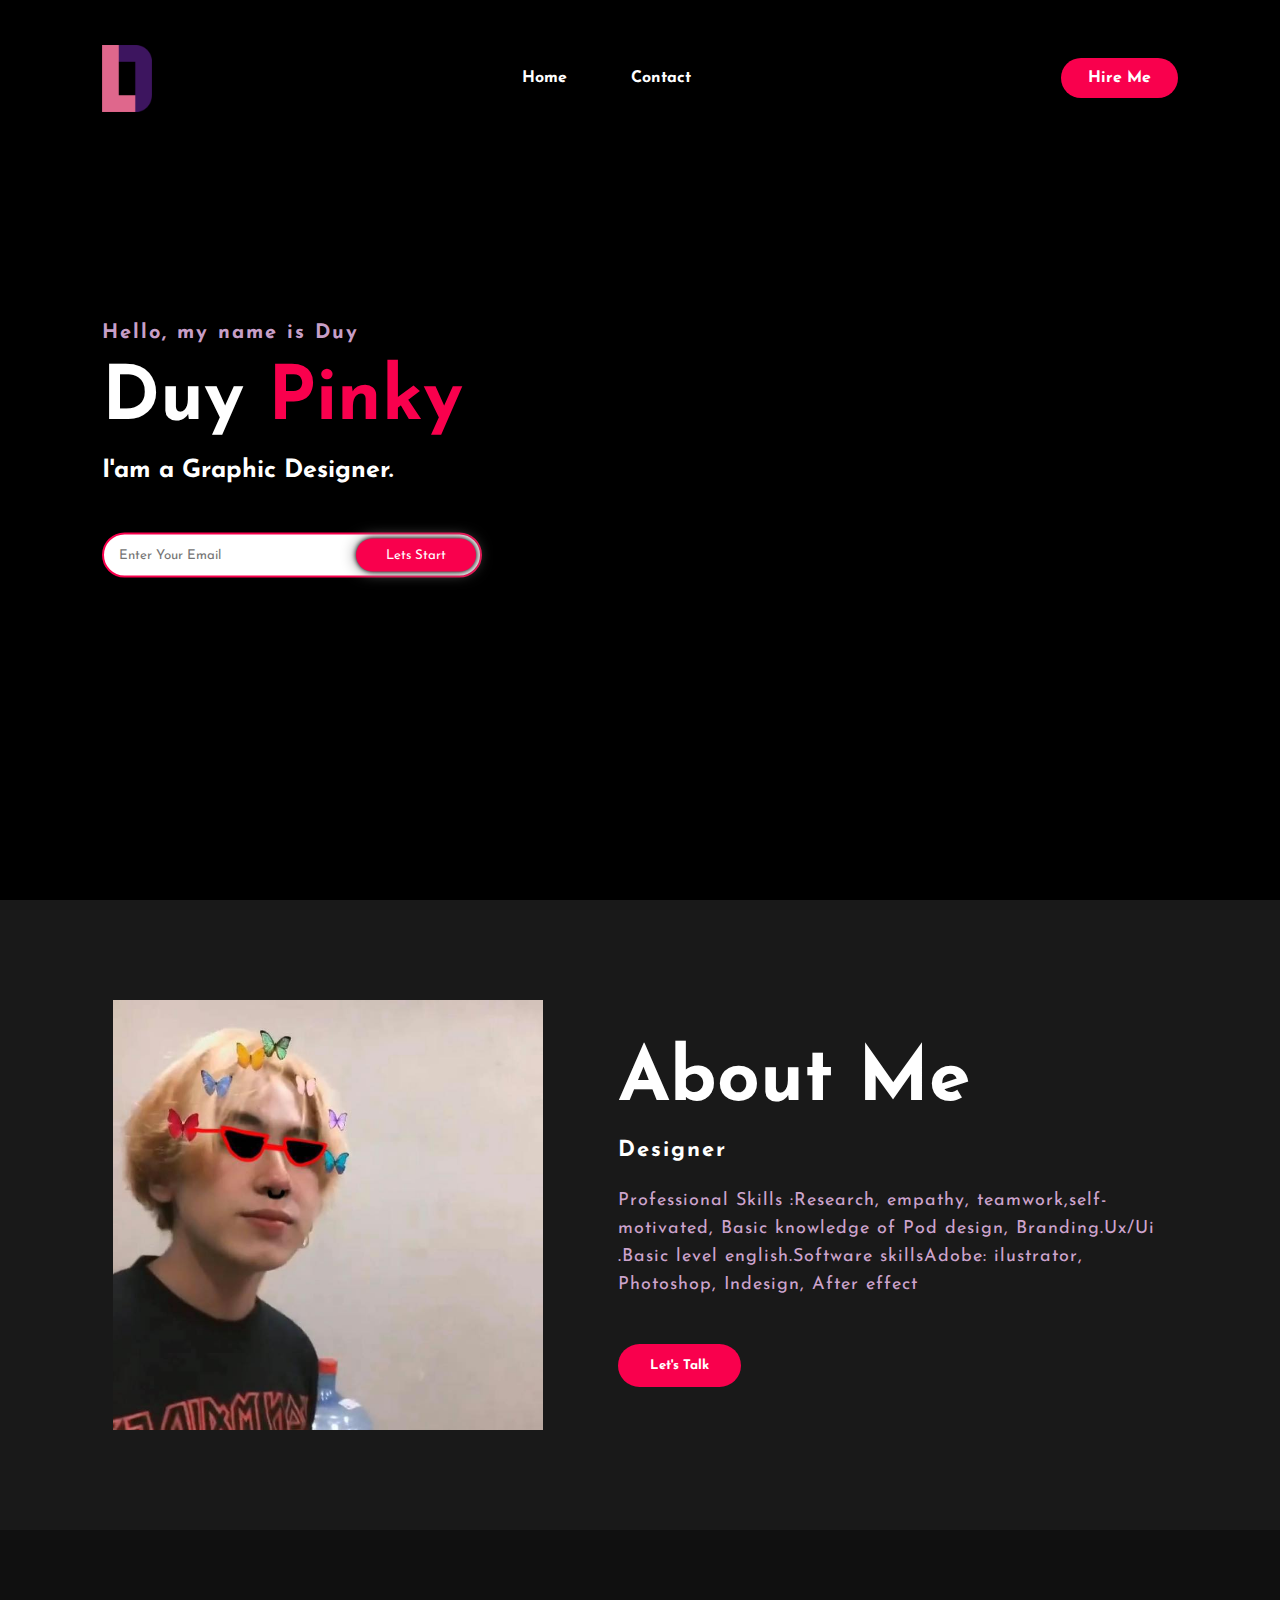
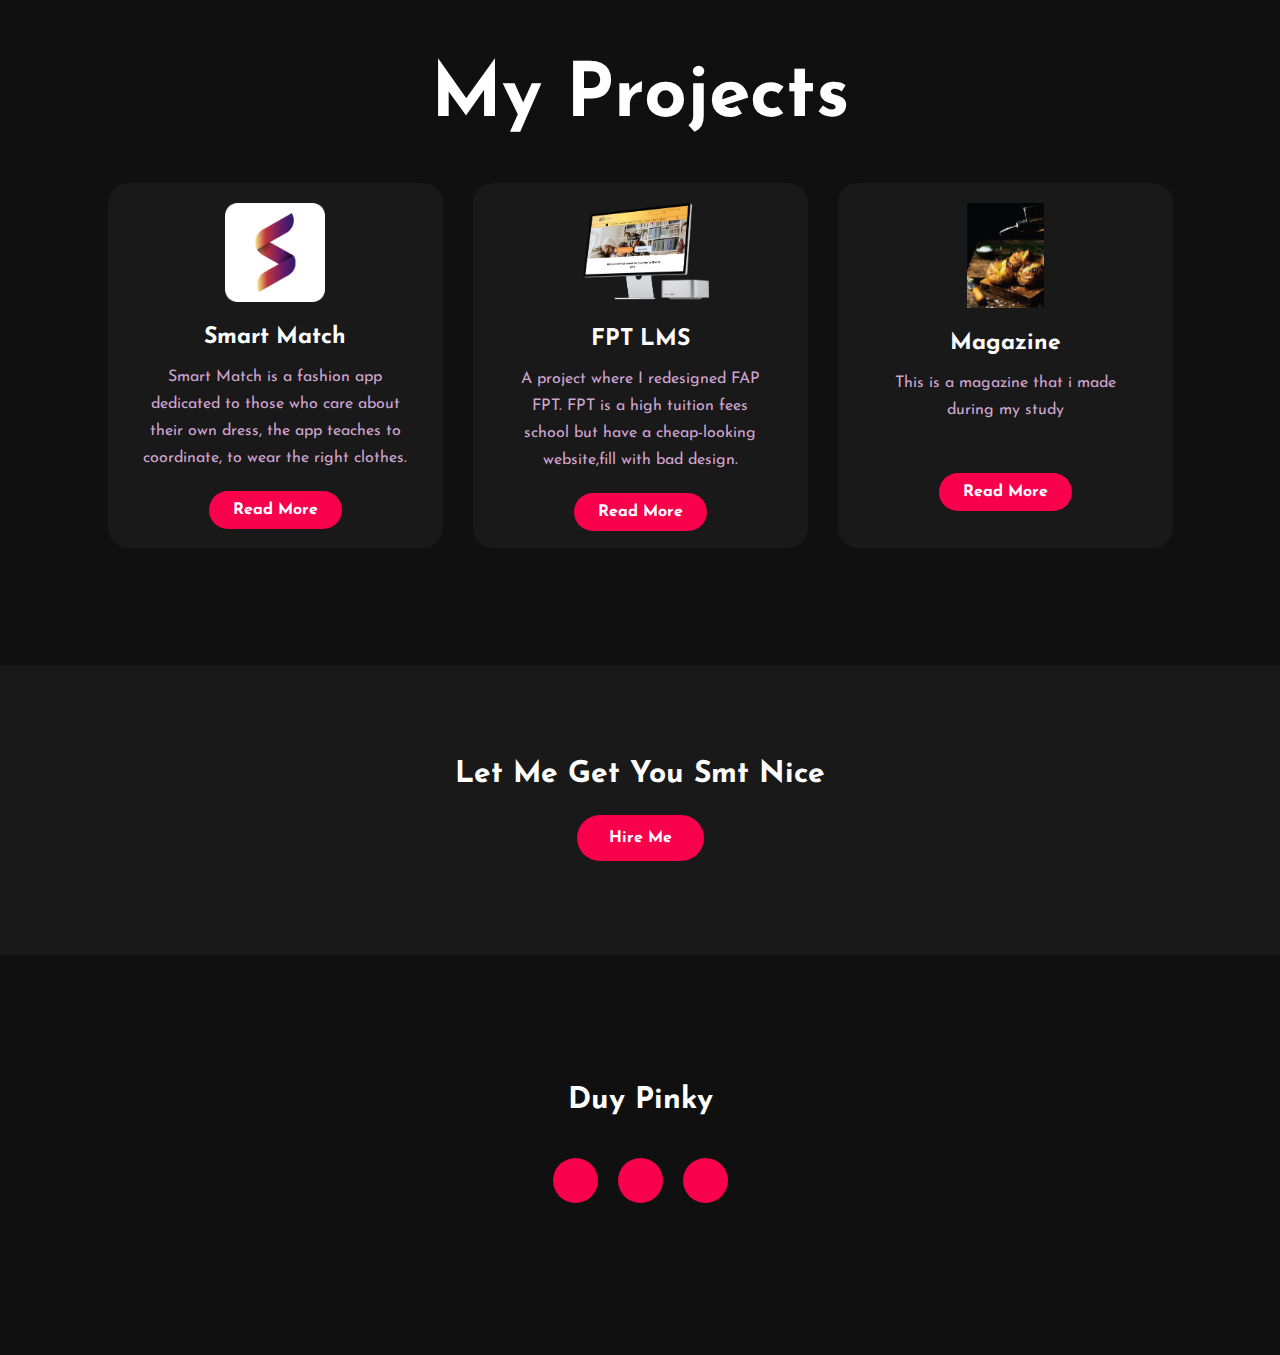
<file: index.html>
<!DOCTYPE html>
<html lang="en">
<head>
	<title>Bootstrap Example</title>
	<link rel="stylesheet" type="text/css" href="css/style.css"> 
	<link rel="preconnect" href="http://fonts.gstatic.com">
	 <link href="https://fonts.googleapis.com/css2?family=Josefin+Sans:ital,wght@0,100;0,200;0,300;0,400;0,500;0,600;0,700;1,100;1,200;1,300;1,400;1,500;1,600;1,700&display=swap" rel="stylesheet">

	<link rel="stylesheet" href="https://cdnjs.cloudflare.com/ajax/libs/font-awesome/6.1.1/css/all.min.css" integrity="sha512-KfkfwYDsLkIlwQp6LFnl8zNdLGxu9YAA1QvwINks4PhcElQSvqcyVLLD9aMhXd13uQjoXtEKNosOWaZqXgel0g==" crossorigin="anonymous" referrerpolicy="no-referrer" />

</head>

<body>
	<div class="hero">  
		<nav>
			<img src="Ảnh/L0go.png"  style="width:50px;">
			
			<ul>
				<li><a href="Thử 3.html"> Home</a></li>>
				<li><a href="Contact mới.html">Contact</a></li>
			</ul>
			<a href="Contact mới.html" class="btn">Hire Me</a>
		</nav>
		<div class="content">
			<h4>Hello, my name is Duy</h4>
			<h1>Duy <span>Pinky</span></h1>
			<h3>I'am a Graphic Designer.</h3>
			<div class="newslatter">
				<form>
					<input type="email" name="email" id="mail" placeholder="Enter Your Email">
					<input type="submit" name="submit" value="Lets Start">
				</form>
			</div>

		</div>
	</div>

	<!----About section start---->
	<section class="about">
		<div class="main">
			<img src="Ảnh/igm.jpg">
			<div class="about-text">
				<h2>About Me</h2>
				<h5> Designer</span></h5>
				<p>Professional Skills :Research, empathy, teamwork,self-motivated, Basic knowledge of Pod design, Branding.Ux/Ui .Basic level english.Software skillsAdobe: ilustrator, Photoshop, Indesign, After effect</p>
				<button type="button">Let's Talk</button>
			</div>
		</div>
	</section>

	<!-----service section start----------->
	<div class="service">
		<div class="title">
			<h2>My Projects</h2>
		</div>

		<div class="box">
			<div class="card">
				<img src="Ảnh/Logo app2.png" style="width: 100px; padding-bottom: 20px;">
				<h5>Smart Match</h5>
				<div class="pra">
					<p>Smart Match is a fashion app dedicated to those who care about their own dress, the app teaches to coordinate, to wear the right clothes.</p>

					<p style="text-align: center;">
						<a class="button" href="https://www.behance.net/gallery/133135379/Smart-Match">Read More</a>
					</p>
				</div>
			</div>

			<div class="card">
				<img src="Ảnh/Mac Studio.png" style="width: 160px; padding-bottom: 20px;">
				<h5>FPT LMS</h5>
				<div class="pra">
					<p>A project where I redesigned FAP FPT. FPT is a high tuition fees school but have a cheap-looking website,fill with bad design.</p>

					<p style="text-align: center;">
						<a class="button" href="https://www.behance.net/gallery/148465087/FPT-LMS">Read More</a>
					</p>
				</div>
			</div>

			<div class="card">
				<img src="Ảnh/Tapchi.png" style="width: 77px; padding-bottom: 20px;">
				<h5>Magazine</h5>
				<div class="pra">
					<p >This is a magazine that i made during my study</p>

					<p style="text-align: center; margin-top: 55px; padding-bottom: 50px;">
						<a class="button" href="https://www.behance.net/gallery/133605439/Magazine">Read More</a>
					</p>
				</div>
			</div>
		</div>
	</div>

	<!------Contact Me------>
	<div class="contact-me">
		<p>Let Me Get You Smt Nice</p>
		<a class="button-two" href="#">Hire Me</a>
	</div>

	<!------footer start--------->
	<footer>
		<p> Duy Pinky</p>
		<div class="social">
			<a href="https://www.facebook.com/potato36/"><i class="fab fa-facebook-f"></i></a>
			<a href="https://www.instagram.com/_bacxiungot/?hl=en"><i class="fab fa-instagram"></i></a>
			<a href="https://www.behance.net/duypinky"><i class="fab fa-dribbble"></i></a>
		</div>
		
	</footer>

	</div>
	


</body>

</html>
</file>
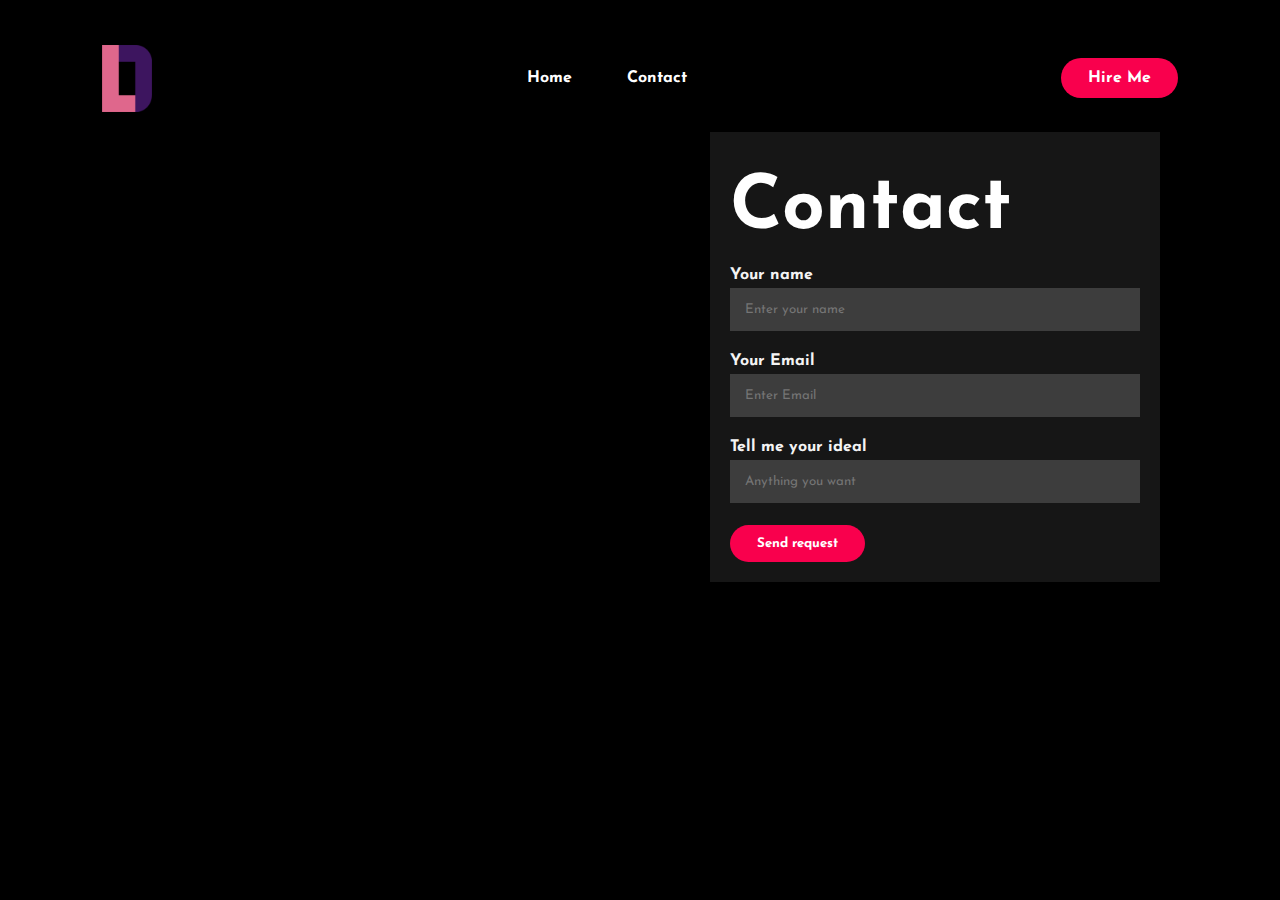
<file: Contact mới.html>
<!DOCTYPE html>
<html lang="en">
<head>

	<title>Bootstrap Example</title>
	<meta name="viewport" content="width=device-width, initial-scale=1.0">
	<link rel="stylesheet" type="text/css" href="css/style.css"> 
	<link rel="preconnect" href="http://fonts.gstatic.com">
	 <link href="https://fonts.googleapis.com/css2?family=Josefin+Sans:ital,wght@0,100;0,200;0,300;0,400;0,500;0,600;0,700;1,100;1,200;1,300;1,400;1,500;1,600;1,700&display=swap" rel="stylesheet">

	<link rel="stylesheet" href="https://cdnjs.cloudflare.com/ajax/libs/font-awesome/6.1.1/css/all.min.css" integrity="sha512-KfkfwYDsLkIlwQp6LFnl8zNdLGxu9YAA1QvwINks4PhcElQSvqcyVLLD9aMhXd13uQjoXtEKNosOWaZqXgel0g==" crossorigin="anonymous" referrerpolicy="no-referrer" />

	
	</head>

<body>
	<div class="hero">  
		<nav>
			<img src="Ảnh/L0go.png"  style="width:50px;">
			
			<ul>
				<li><a href="index.html"> Home</a></li>
				<li><a href="Contact mới.html">Contact</a></li>
			</ul>
			<a href="Contact mới.html" class="btn">Hire Me</a>
		</nav>

		<section >
  <div class="bg-img">
  <form action="/action_page.php" class="form">
    <h1 style="color: White;">Contact</h1>

    <label for="email"><b style="color: #f4f4f4">Your name</b></label>
    <input type="text" placeholder="Enter your name" name="email" required>

    <label for="email"><b style="color: #f4f4f4"> Your Email</b></label>
    <input type="text" placeholder="Enter Email" name="email" required>

    <label for="email"><b style="color: #f4f4f4">Tell me your ideal</b></label>
    <input type="text" placeholder="Anything you want" name="email" required>

    <button type="submit" class="btn">Send request</button>
  </form>
</div>
</section>
</body>
</file>
<file: css/style.css>
*{
	padding: 0;
	margin: 0;
	font-family: 'Josefin Sans', sans-serif;
	box-sizing: border-box;
}
.hero{
	height: 100vh;
	width: 100%;
	background-color: Black;
	background-size: cover;
	background-position: center;
}
nav{
	display: flex;
	align-items: center;
	justify-content: space-between;
	padding-top: 45px;
	padding-left: 8%;
	padding-right: 8%;
}
.logo{
	color: white;
	font-size: 35px;
	letter-spacing: 1px;
	cursor: pointer;
}
span{
	color: #f9004d;
}
nav ul li{
	list-style-type: none;
	display: inline-block;
	padding: 10px  25px;
}
nav ul li a{
	color: white;
	text-decoration: none;
	font-weight: bold;
	text-transform: capitalize;
}
nav ul li a:hover{
	color: #f9004d;
	transition: .4s;
}
.btn{
	background-color:#f9004d;
	color: white;
	text-decoration: none;
	border: 2px solid transparent;
	font-weight: bold;
	padding: 10px 25px;
	border-radius: 30px;
	transition: transform .4s; 
}
.btn:hover{
	transform: scale(1.2);
}
.content{
	position: absolute;
	top: 50%;
	left:8%;
	transform: translateY(-50%);
}
h1{
	color: white;
	margin: 20px 0px 20px;
	font-size: 75px;
}
h3{
	color: white;
	font-size: 25px;
	margin-bottom: 50px;
}
h4{
	color: #fcfc;
	letter-spacing: 2px;
	font-size: 20px;
}
.newslatter form{
	width: 380px;
	max-width: 100%;
	position: relative;
}
.newslatter form input:first-child{
	display: inline-block;
	width: 100%;
	padding: 14px 130px 14px 15px;
	border: 2px solid #f9004d;
	outline: none;
	border-radius: 30px;
}
.newslatter form input:last-child{
	position: absolute;
	display: inline-block;
	outline: none;
	border: none;
	padding: 10px 30px;
	border-radius: 30px;
	background-color:#f9004d;
	color: white;
	box-shadow: 0px 0px 5px #000, 0px 0px 15px #858585;
	top: 6px;
	right: 6px; 
}

.about{
	width: 100%;
	padding: 100px 0px;
	background-color: #191919;
}
.about img{
	height: auto;
	width: 430px;
}
.about-text{
	width: 550px;
}
.main{
	width: 1130px;
	max-width: 95%;
	margin: 0 auto;
	display: flex;
	align-items: center;
	justify-content: space-around;
}
.about-text h2{
	color: white;
	font-size: 75px;
	text-transform: capitalize;
	margin-bottom: 20px;
}
.about-text h5{
	color: white;
	letter-spacing: 2px;
	font-size: 22px;
	margin-bottom: 25px;
	text-transform: capitalize;
}
.about-text p{
	color: #fcfc;
	letter-spacing: 1px;
	line-height: 28px;
	font-size: 18px;
	margin-bottom: 45px;
}
button{
	background-color:#f9004d;
	color: white;
	text-decoration: none;
	border: 2px solid transparent;
	font-weight: bold;
	padding: 13px 30px;
	border-radius: 30px;
	transition: .4s; 
}
button:hover{
	background-color: transparent;
	border: 2px solid #f9004d;
	cursor: pointer;
}

.service{
	background: #101010;
	width: 100%;
	padding: 100px 0px;
}
.title h2{
	color: white;
	font-size: 75px;
	width: 1130px;
	margin: 30px auto;
	text-align: center;
}
.box{
	display: flex;
	justify-content: center;
	align-items: center;
	min-height: 400px;
}
.card{
	height: 365px;
	width: 335px;
	padding: 20px 35px;
	background: #191919;
	border-radius: 20px;
	margin: 15px;
	position: relative;
	overflow: hidden;
	text-align: center;
}
.card i{
	font-size: 50px;
	display: block;
	text-align: center;
	margin: 25px 0px;
	color: #f9004d;

}
h5{
	color: white;
	font-size: 23px;
	margin-bottom: 15px;
}
.pra p{
	color: #fcfc;
	font-size: 16px;
	line-height: 27px;
	margin-bottom: 25px;
}
.card .button{
	background-color:#f9004d;
	color: white;
	text-decoration: none;
	border: 2px solid transparent;
	font-weight: bold;
	padding: 9px 22px;
	border-radius: 30px;
	transition: .4s; 
}
.card .button:hover{
	background-color: transparent;
	border: 2px solid #f9004d;
	cursor: pointer;
}
.contact-me{
	width: 100%;
	height: 290px;
	background: #191919;
	display: flex;
	align-items: center;
	flex-direction: column;
	justify-content: center;
}
.contact-me p{
	color: white;
	font-size: 30px;
	font-weight: bold;
	margin-bottom: 25px;
}
.contact-me .button-two{
	background-color:#f9004d;
	color: white;
	text-decoration: none;
	border: 2px solid transparent;
	font-weight: bold;
	padding: 13px 30px;
	border-radius: 30px;
	transition: .4s; 
}
.contact-me .button-two:hover{
	background-color: transparent;
	border: 2px solid #f9004d;
	cursor: pointer;
}
footer{
	position: relative;
	width: 100%;
	height: 400px;
	background: #101010;
	display: flex;
	flex-direction: column;
	align-items: center;
	justify-content: center;
}
footer p:nth-child(1){
	font-size: 30px;
	color: white;
	margin-bottom: 20px;
	font-weight: bold;
}
footer p:nth-child(2){
	color: white;
	font-size: 17px;
	width: 500px;
	text-align: center;
	line-height: 26px;
}
.social{
	display: flex;
}
.social a{
	width: 45px;
	height: 45px;
	display: flex;
	align-items: center;
	justify-content: center;
	background:  #f9004d;
	border-radius: 50%;
	margin: 22px 10px;
	color: white;
	text-decoration: none;
	font-size: 20px;
}
.social a:hover{
	transform: scale(1.3);
	transition: .3s;
}
.end{
	position: absolute;
	color:#f9004d;
	bottom: 35px;
	font-size: 14px; 
}

.form {
  position: absolute;
  right: 100px;
  margin: 20px;
  max-width: 450px;
  padding: 20px;
  background-color: #161616;
}

/* Full-width input fields */
input[type=text], input[type=password] {
  width: 100%;
  padding: 15px;
  margin: 5px 0 22px 0;
  border: none;
  background: #3d3d3d;
}

input[type=text]:focus, input[type=password]:focus {
  background-color: #ddd;
  outline: none;
}

<!-- thử mới --
</file>
